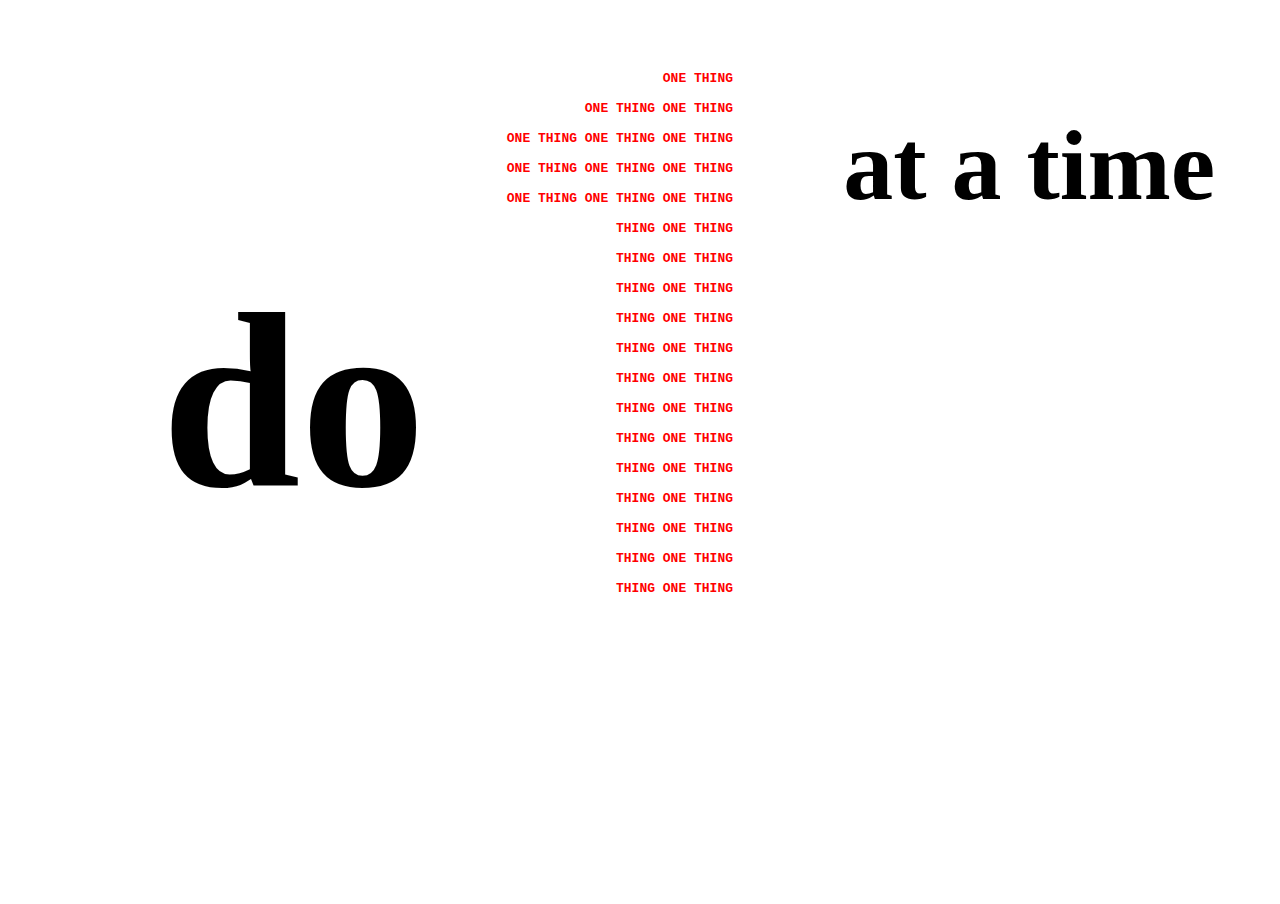
<file: index.html>
<!DOCTYPE html>
<html lang="en">

<head>
  <meta charset="UTF-8">
  <title> Concrete Poem: Peter Fischli and David Weiss </title>
  <link rel=“stylesheet” type=“text/css” href=“styles.css”>
</head>
  
<style> 
  #main {
    display:grid;
    grid-template-columns: 33.3% 33.3% 33.3%;
  padding:0px 10px 100px 0px;
  }
  
  #column1{
    font-size: 250px;
    text-align: right;
    
  
  }
  #column2{
    color: red;
    font-weight:bold;
    text-align:left;
    margin: 50px;

  }
  #column3{
    font-size:100px;
  
  }
</style>
  
<body>
  <!-- By Peter Fischli and David Weiss: How to Work Better -->
  <!-- https://designmanifestos.org/by-peter-fischli-and-david-weiss-how-to-work-better/ -->
<div id="main">
  <div id="column1" class="column">
    <p> <b> do </b> </p>
  </div>

  <div id="column2" class="column">
<pre>
                        ONE THING <br>
              ONE THING ONE THING <br>
    ONE THING ONE THING ONE THING <br>
    ONE THING ONE THING ONE THING <br>
    ONE THING ONE THING ONE THING <br>
                  THING ONE THING <br>
                  THING ONE THING <br>
                  THING ONE THING <br>
                  THING ONE THING <br>
                  THING ONE THING <br>
                  THING ONE THING <br>
                  THING ONE THING <br>
                  THING ONE THING <br>
                  THING ONE THING <br>
                  THING ONE THING <br>
                  THING ONE THING <br>
                  THING ONE THING <br>
                  THING ONE THING <br>
</pre>
  </div>

  <div id="column3" class="column">
    <p> <b> at a time </b> </p>
  </div>
  </div>
</body>

</html>
</file>
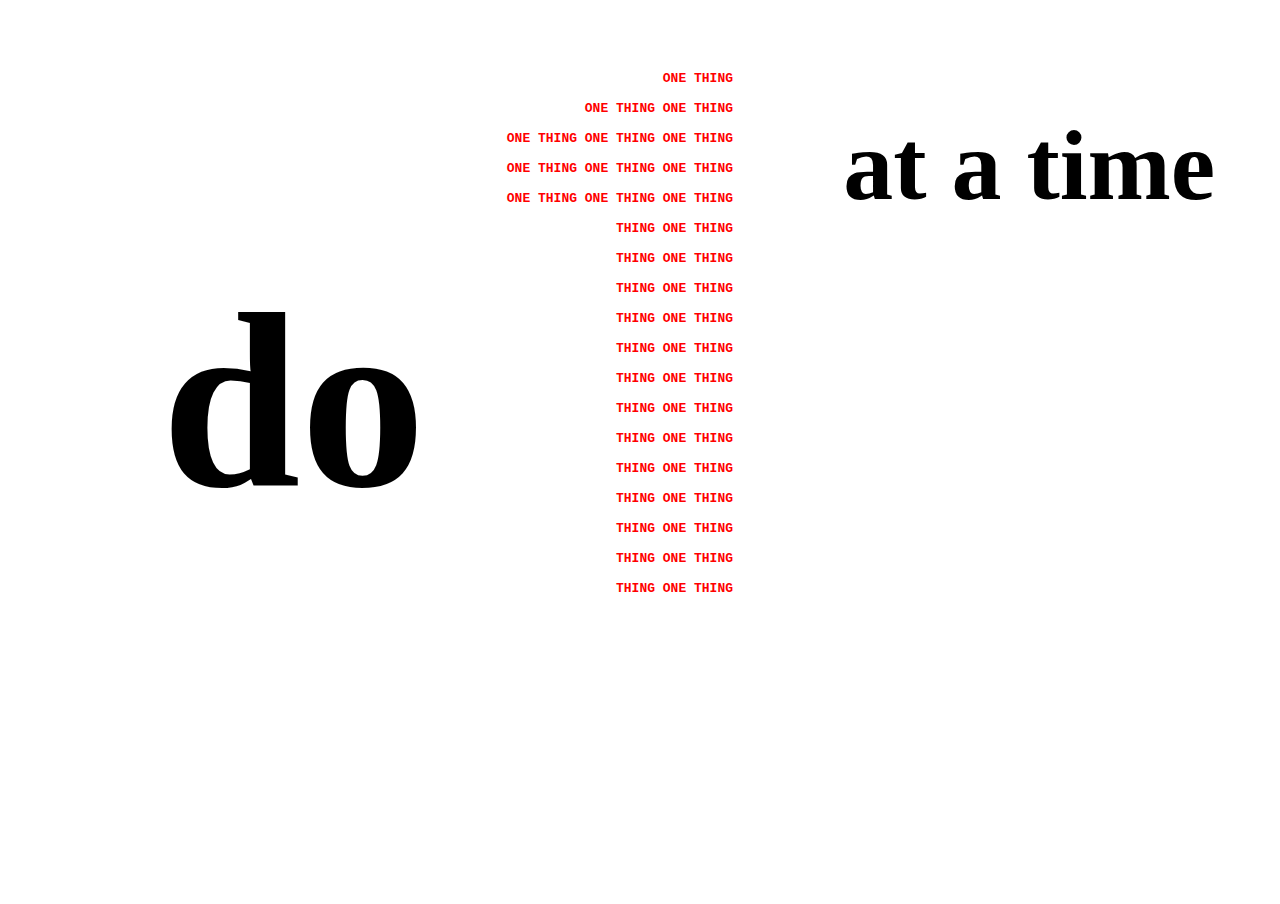
<file: concrete poem/index.html>
<!DOCTYPE html>
<html lang="en">

<head>
  <meta charset="UTF-8">
  <title> Concrete Poem: Peter Fischli and David Weiss </title>

</head>
  
<style> 
  #main {
    display:grid;
    grid-template-columns: 33.3% 33.3% 33.3%;
  padding:0px 10px 100px 0px;
  }
  
  #column1{
    font-size: 250px;
    text-align: right;
    
  
  }
  #column2{
    color: red;
    font-weight:bold;
    text-align:left;
    margin: 50px;

  }
  #column3{
    font-size:100px;
  
  }
</style>
  
<body>
  <!-- By Peter Fischli and David Weiss: How to Work Better -->
  <!-- https://designmanifestos.org/by-peter-fischli-and-david-weiss-how-to-work-better/ -->
<div id="main">
  <div id="column1" class="column">
    <p> <b> do </b> </p>
  </div>

  <div id="column2" class="column">
<pre>
                        ONE THING <br>
              ONE THING ONE THING <br>
    ONE THING ONE THING ONE THING <br>
    ONE THING ONE THING ONE THING <br>
    ONE THING ONE THING ONE THING <br>
                  THING ONE THING <br>
                  THING ONE THING <br>
                  THING ONE THING <br>
                  THING ONE THING <br>
                  THING ONE THING <br>
                  THING ONE THING <br>
                  THING ONE THING <br>
                  THING ONE THING <br>
                  THING ONE THING <br>
                  THING ONE THING <br>
                  THING ONE THING <br>
                  THING ONE THING <br>
                  THING ONE THING <br>
</pre>
  </div>

  <div id="column3" class="column">
    <p> <b> at a time </b> </p>
  </div>
  </div>
</body>

</html>
</file>
